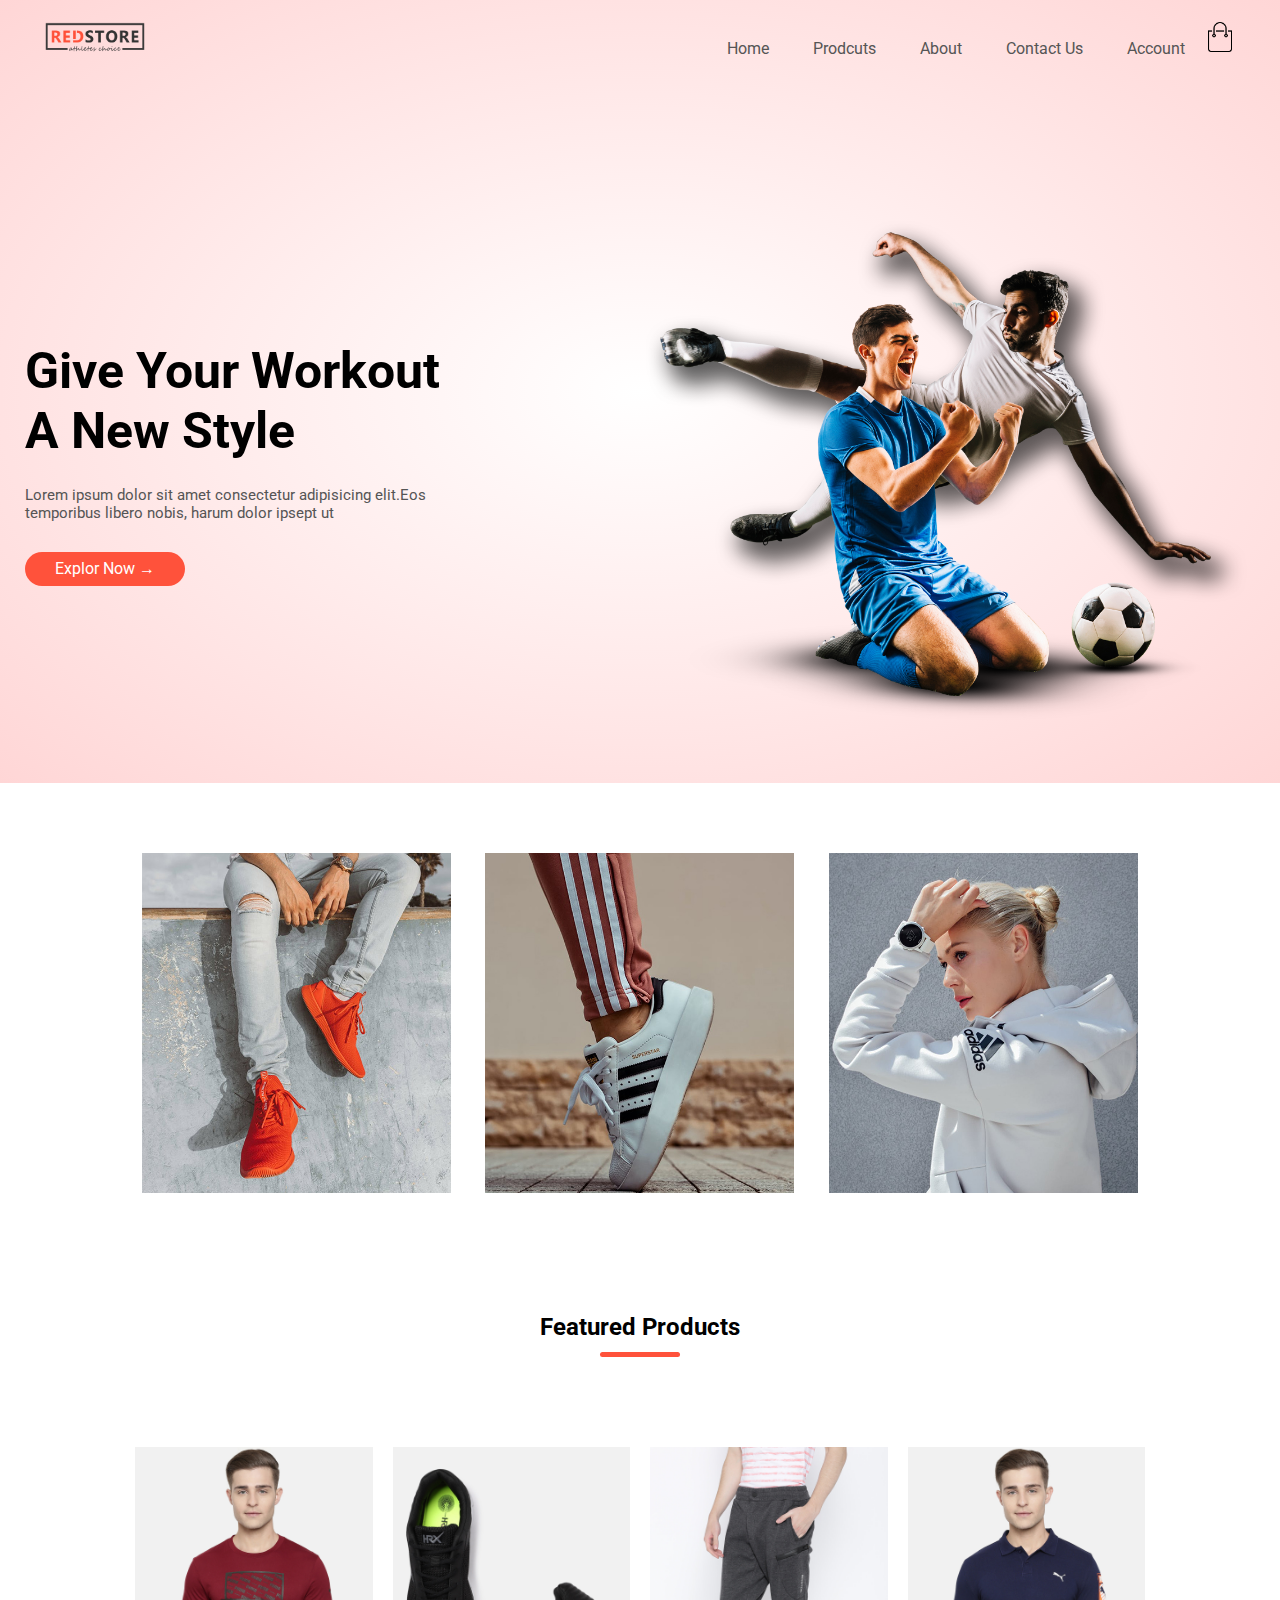
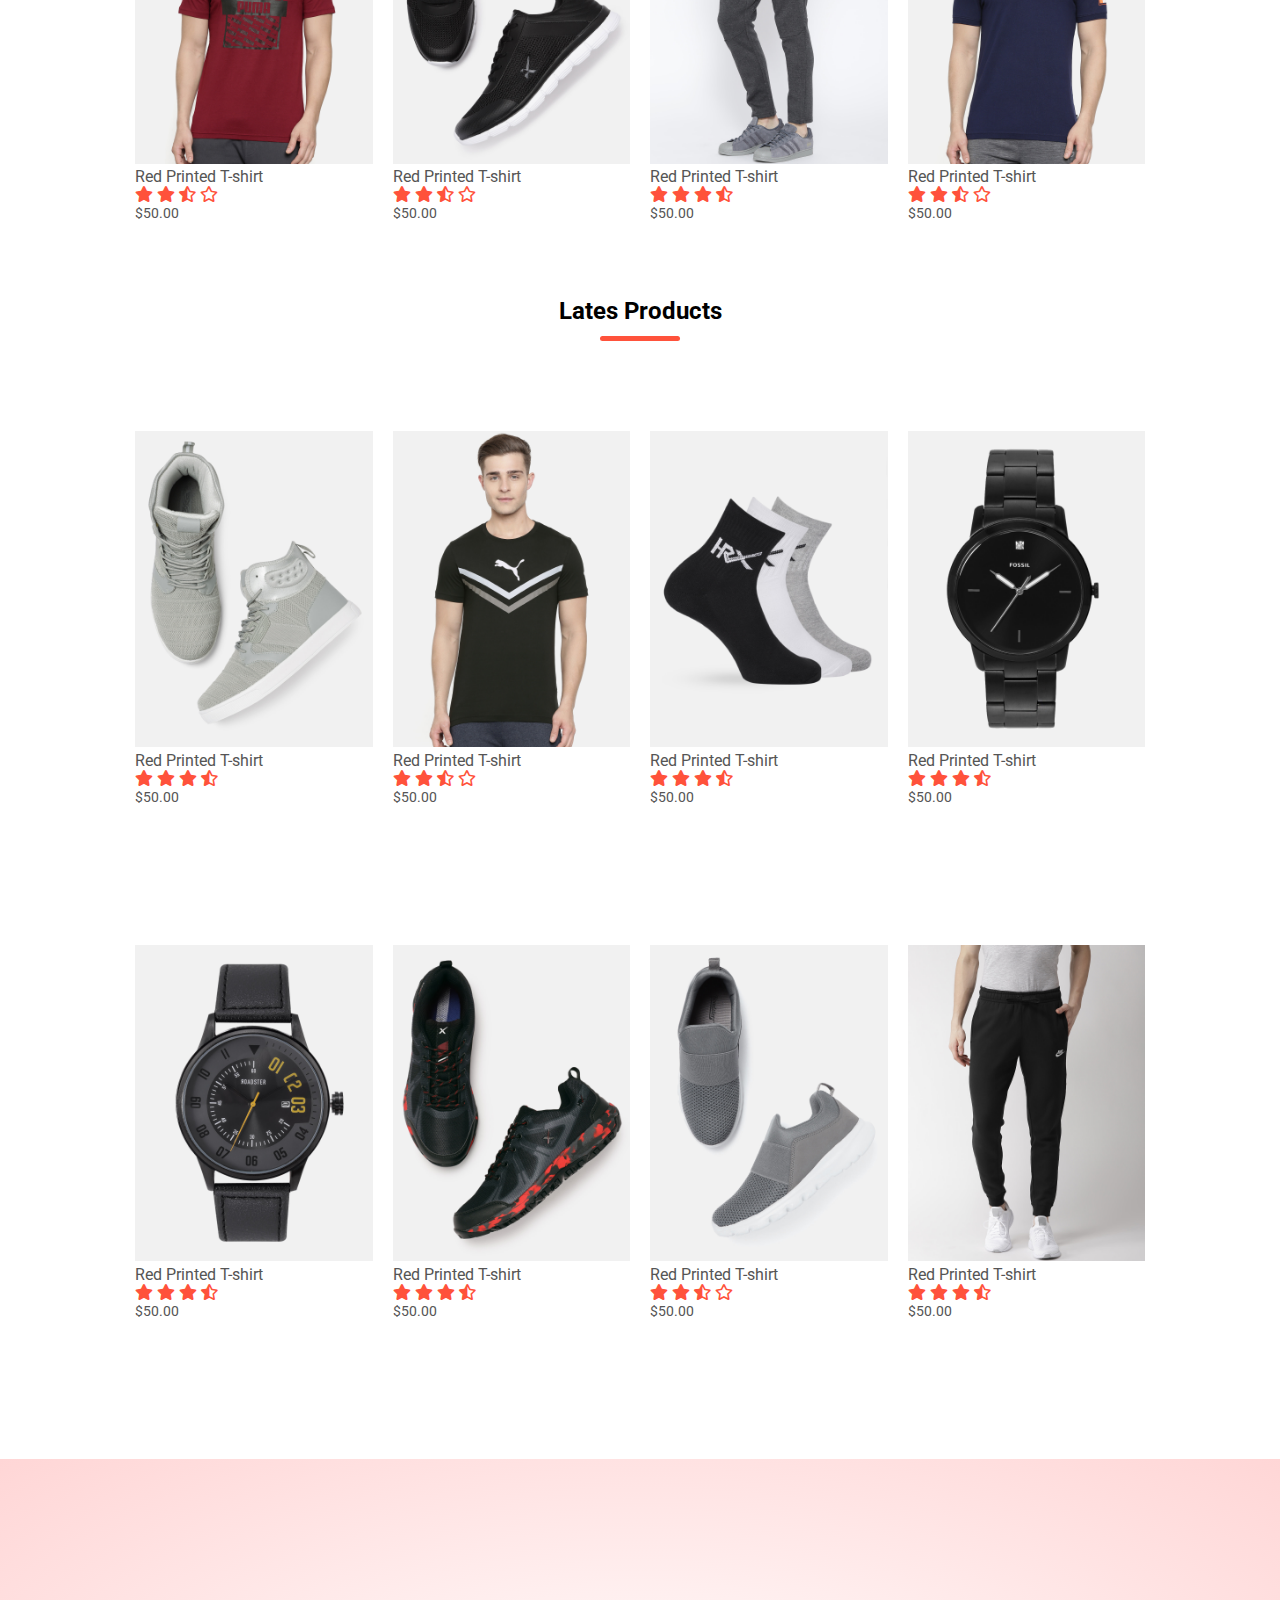
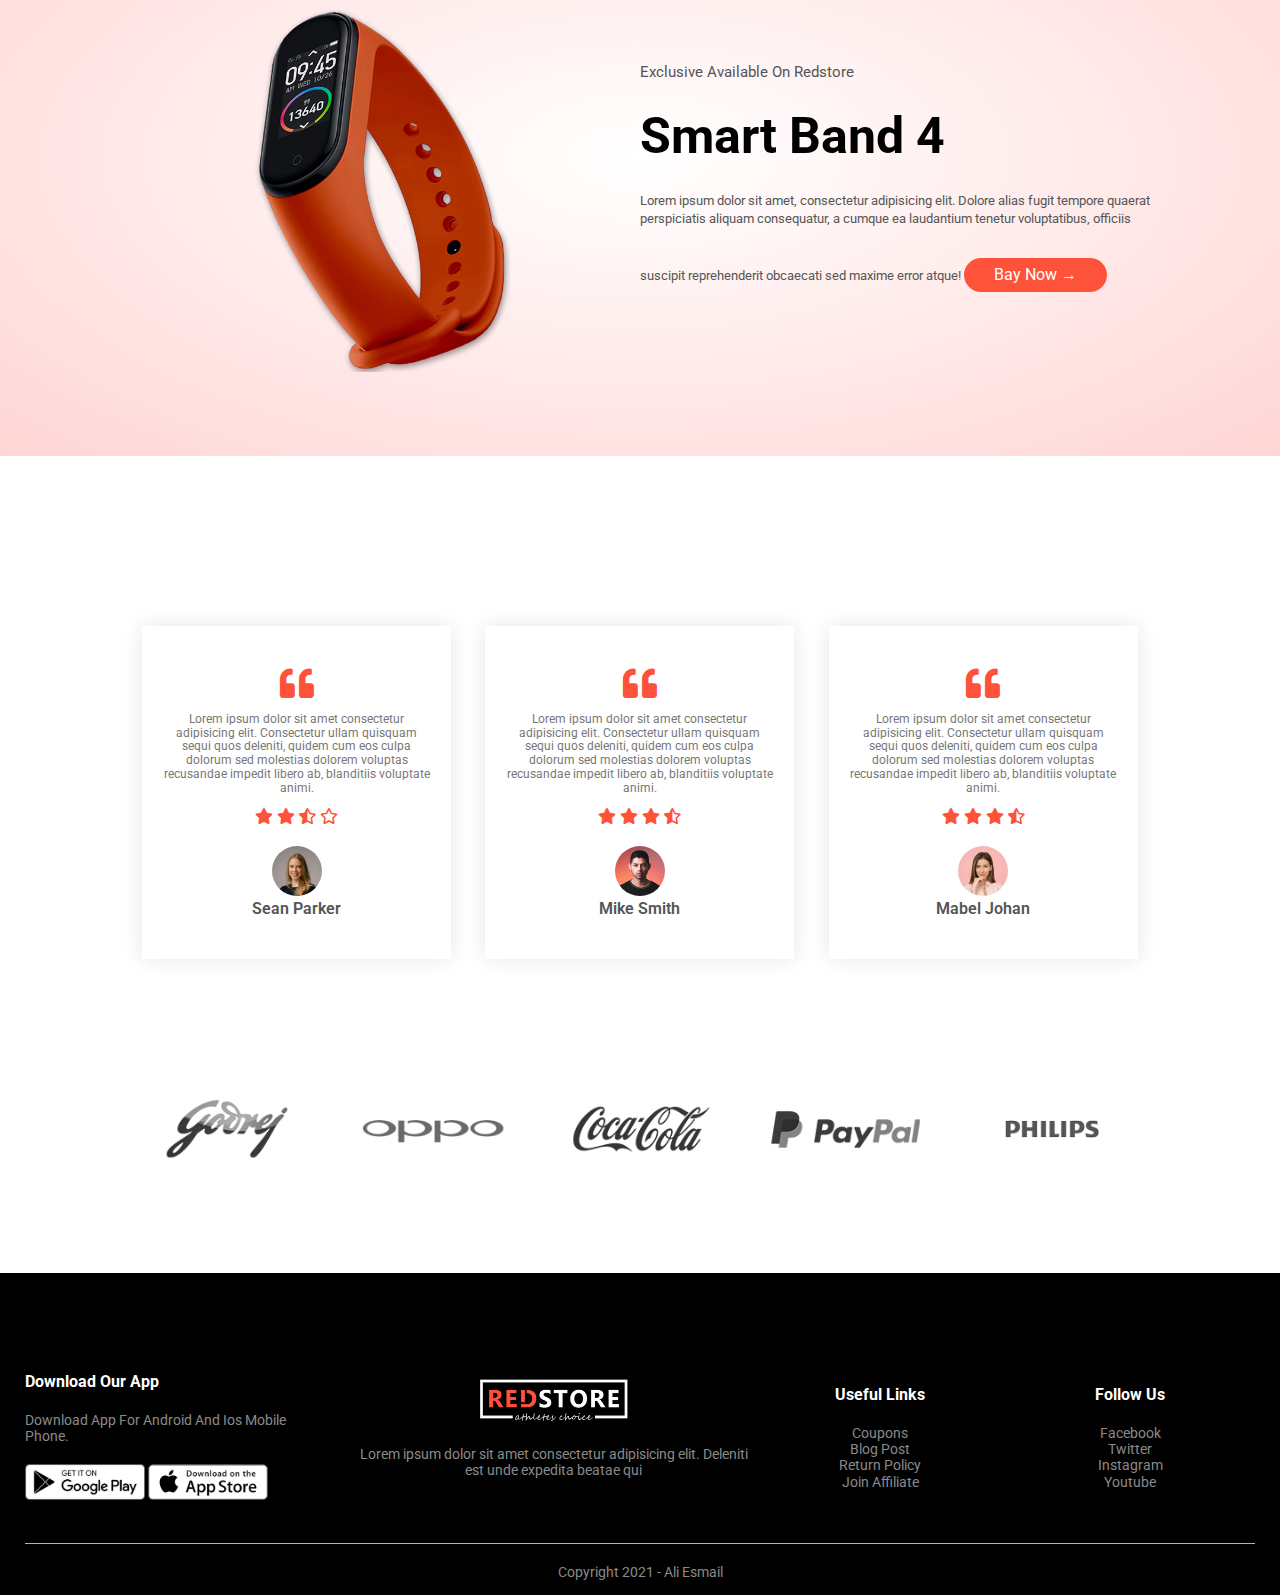
<file: index.html>
<!DOCTYPE html>
<html lang="en">
  <head>
    <meta charset="UTF-8" />
    <meta http-equiv="X-UA-Compatible" content="IE=edge" />
    <meta name="viewport" content="width=device-width, initial-scale=1.0" />
    <link rel="stylesheet" href="css/style.css" />
    <link rel="stylesheet" href="css/all.min.css" />
    <link rel="stylesheet" href="css/normalize.css" />
    <link rel="preconnect" href="https://fonts.gstatic.com" />
    <link
      href="https://fonts.googleapis.com/css2?family=Roboto:ital,wght@0,300;0,400;0,500;0,700;1,900&display=swap"
      rel="stylesheet"
    />
    <title>Redstore | Ecommerce Website Design</title>
  </head>

  <body>
    <!-- start header  -->
    <div class="header">
      <div class="container">
        <div class="navbar">
          <div class="logo">
            <a href="index.html">
              <img src="images/logo.png" alt="Red Store" width="125px"
            /></a>
          </div>
          <nav>
            <ul id="MenuItems">
              <li><a href="index.html">Home</a></li>
              <li><a href="product.html">Prodcuts</a></li>
              <li><a href="#">About</a></li>
              <li><a href="#">Contact Us</a></li>
              <li><a href="account.html">Account</a></li>
            </ul>
          </nav>
          <a href="card.html"
            ><img src="images/cart.png" class="cart" width="30px" height="30px"
          /></a>
          <img src="images/menu.png" class="menu-icon" onclick="menutoggle()" />
        </div>
        <div class="row">
          <div class="col-2">
            <h1>
              Give Your Workout <br />
              A New Style
            </h1>
            <p>
              Lorem ipsum dolor sit amet consectetur adipisicing elit.Eos <br />
              temporibus libero nobis, harum dolor ipsept ut
            </p>
            <a href="#" class="btn">Explor Now &#8594; </a>
          </div>
          <div class="col-2">
            <img src="images/image1.png" />
          </div>
        </div>
      </div>
    </div>
    <!-- end header  -->
    <!-- start categoris -->
    <div class="categories">
      <div class="small-container">
        <div class="row">
          <div class="col-3">
            <img src="images/category-1.jpg" alt="" />
          </div>
          <div class="col-3">
            <img src="images/category-2.jpg" alt="" />
          </div>
          <div class="col-3">
            <img src="images/category-3.jpg" alt="" />
          </div>
        </div>
      </div>
    </div>
    <!-- end products -->
    <!-- start products  -->
    <div class="products">
      <div class="small-container">
        <h2 class="title">Featured Products</h2>
        <div class="row">
          <div class="col-4">
            <a href="product-details.html"
              ><img src="images/product-1.jpg" alt=""
            /></a>
            <a href="product-details.html"><h4>Red Printed T-shirt</h4></a>
            <div class="rating">
              <i class="fas fa-star"></i>
              <i class="fa fa-star"></i>
              <i class="fas fa-star-half-alt"></i>
              <i class="far fa-star"></i>
            </div>
            <p>$50.00</p>
          </div>
          <div class="col-4">
            <img src="images/product-2.jpg" alt="" />
            <h4>Red Printed T-shirt</h4>
            <div class="rating">
              <i class="fa fa-star"></i>
              <i class="fa fa-star"></i>
              <i class="fas fa-star-half-alt"></i>
              <i class="far fa-star"></i>
            </div>
            <p>$50.00</p>
          </div>
          <div class="col-4">
            <img src="images/product-3.jpg" alt="" />
            <h4>Red Printed T-shirt</h4>
            <div class="rating">
              <i class="fa fa-star"></i>
              <i class="fa fa-star"></i>
              <i class="fa fa-star"></i>
              <i class="fas fa-star-half-alt"></i>
            </div>
            <p>$50.00</p>
          </div>
          <div class="col-4">
            <img src="images/product-4.jpg" alt="" />
            <h4>Red Printed T-shirt</h4>
            <div class="rating">
              <i class="fa fa-star"></i>
              <i class="fa fa-star"></i>
              <i class="fas fa-star-half-alt"></i>
              <i class="far fa-star"></i>
            </div>
            <p>$50.00</p>
          </div>
        </div>
        <h2 class="title">Lates Products</h2>
        <div class="row">
          <div class="col-4">
            <img src="images/product-5.jpg" alt="" />
            <h4>Red Printed T-shirt</h4>
            <div class="rating">
              <i class="fas fa-star"></i>
              <i class="fa fa-star"></i>
              <i class="fa fa-star"></i>
              <i class="fas fa-star-half-alt"></i>
            </div>
            <p>$50.00</p>
          </div>
          <div class="col-4">
            <img src="images/product-6.jpg" alt="" />
            <h4>Red Printed T-shirt</h4>
            <div class="rating">
              <i class="fa fa-star"></i>
              <i class="fa fa-star"></i>
              <i class="fas fa-star-half-alt"></i>
              <i class="far fa-star"></i>
            </div>
            <p>$50.00</p>
          </div>
          <div class="col-4">
            <img src="images/product-7.jpg" alt="" />
            <h4>Red Printed T-shirt</h4>
            <div class="rating">
              <i class="fa fa-star"></i>
              <i class="fa fa-star"></i>
              <i class="fa fa-star"></i>
              <i class="fas fa-star-half-alt"></i>
            </div>
            <p>$50.00</p>
          </div>
          <div class="col-4">
            <img src="images/product-8.jpg" alt="" />
            <h4>Red Printed T-shirt</h4>
            <div class="rating">
              <i class="fa fa-star"></i>
              <i class="fa fa-star"></i>
              <i class="fa fa-star"></i>
              <i class="fas fa-star-half-alt"></i>
            </div>
            <p>$50.00</p>
          </div>
          <div class="row">
            <div class="col-4">
              <img src="images/product-9.jpg" alt="" />
              <h4>Red Printed T-shirt</h4>
              <div class="rating">
                <i class="fas fa-star"></i>
                <i class="fa fa-star"></i>
                <i class="fa fa-star"></i>
                <i class="fas fa-star-half-alt"></i>
              </div>
              <p>$50.00</p>
            </div>
            <div class="col-4">
              <img src="images/product-10.jpg" alt="" />
              <h4>Red Printed T-shirt</h4>
              <div class="rating">
                <i class="fa fa-star"></i>
                <i class="fa fa-star"></i>
                <i class="fa fa-star"></i>
                <i class="fas fa-star-half-alt"></i>
              </div>
              <p>$50.00</p>
            </div>
            <div class="col-4">
              <img src="images/product-11.jpg" alt="" />
              <h4>Red Printed T-shirt</h4>
              <div class="rating">
                <i class="fa fa-star"></i>
                <i class="fa fa-star"></i>
                <i class="fas fa-star-half-alt"></i>
                <i class="far fa-star"></i>
              </div>
              <p>$50.00</p>
            </div>
            <div class="col-4">
              <img src="images/product-12.jpg" alt="" />
              <h4>Red Printed T-shirt</h4>
              <div class="rating">
                <i class="fa fa-star"></i>
                <i class="fa fa-star"></i>
                <i class="fa fa-star"></i>
                <i class="fas fa-star-half-alt"></i>
              </div>
              <p>$50.00</p>
            </div>
          </div>
        </div>
      </div>
    </div>
    <!-- end products  -->
    <!-- start offer  -->
    <div class="offer">
      <div class="small-container">
        <div class="row">
          <div class="col-2">
            <img src="images/exclusive.png" class="offer-img" />
          </div>
          <div class="col-2">
            <p>Exclusive Available On Redstore</p>
            <h1>Smart Band 4</h1>
            <small
              >Lorem ipsum dolor sit amet, consectetur adipisicing elit. Dolore
              alias fugit tempore quaerat perspiciatis aliquam consequatur, a
              cumque ea laudantium tenetur voluptatibus, officiis suscipit
              reprehenderit obcaecati sed maxime error atque!
            </small>
            <a href="#" class="btn">Bay Now &#8594;</a>
          </div>
        </div>
      </div>
    </div>
    <!-- end offer  -->
    <!-- start testimonial  -->
    <div class="testimonial">
      <div class="small-container">
        <div class="row">
          <div class="col-3">
            <i class="fa fa-quote-left"></i>
            <p>
              Lorem ipsum dolor sit amet consectetur adipisicing elit.
              Consectetur ullam quisquam sequi quos deleniti, quidem cum eos
              culpa dolorum sed molestias dolorem voluptas recusandae impedit
              libero ab, blanditiis voluptate animi.
            </p>
            <div class="rating">
              <i class="fas fa-star"></i>
              <i class="fa fa-star"></i>
              <i class="fas fa-star-half-alt"></i>
              <i class="far fa-star"></i>
            </div>
            <img src="images/user-1.png" alt="" />
            <h3>Sean Parker</h3>
          </div>
          <div class="col-3">
            <i class="fa fa-quote-left"></i>
            <p>
              Lorem ipsum dolor sit amet consectetur adipisicing elit.
              Consectetur ullam quisquam sequi quos deleniti, quidem cum eos
              culpa dolorum sed molestias dolorem voluptas recusandae impedit
              libero ab, blanditiis voluptate animi.
            </p>
            <div class="rating">
              <i class="fas fa-star"></i>
              <i class="fa fa-star"></i>
              <i class="fa fa-star"></i>
              <i class="fas fa-star-half-alt"></i>
            </div>
            <img src="images/user-2.png" alt="" />
            <h3>Mike Smith</h3>
          </div>
          <div class="col-3">
            <i class="fa fa-quote-left"></i>
            <p>
              Lorem ipsum dolor sit amet consectetur adipisicing elit.
              Consectetur ullam quisquam sequi quos deleniti, quidem cum eos
              culpa dolorum sed molestias dolorem voluptas recusandae impedit
              libero ab, blanditiis voluptate animi.
            </p>
            <div class="rating">
              <i class="fas fa-star"></i>
              <i class="fa fa-star"></i>
              <i class="fa fa-star"></i>
              <i class="fas fa-star-half-alt"></i>
            </div>
            <img src="images/user-3.png" alt="" />
            <h3>Mabel Johan</h3>
          </div>
        </div>
      </div>
    </div>
    <!-- end testimonial  -->
    <!-- start brands -->
    <div class="brands">
      <div class="small-container">
        <div class="row">
          <div class="col-5">
            <img src="images/logo-godrej.png" alt="" />
          </div>
          <div class="col-5">
            <img src="images/logo-oppo.png" alt="" />
          </div>
          <div class="col-5">
            <img src="images/logo-coca-cola.png" alt="" />
          </div>
          <div class="col-5">
            <img src="images/logo-paypal.png" alt="" />
          </div>
          <div class="col-5">
            <img src="images/logo-philips.png" alt="" />
          </div>
        </div>
      </div>
    </div>
    <!-- end brands -->
    <!-- start footer  -->
    <div class="footer">
      <div class="container">
        <div class="row">
          <div class="footer-col-1">
            <h3>Download Our App</h3>
            <p>Download App For Android And Ios Mobile Phone.</p>
            <div class="app-logo">
              <img src="images/play-store.png" alt="" />
              <img src="images/app-store.png" alt="" />
            </div>
          </div>
          <div class="footer-col-2">
            <img src="images/logo-white.png" />
            <p>
              Lorem ipsum dolor sit amet consectetur adipisicing elit. Deleniti
              est unde expedita beatae qui
            </p>
          </div>
          <div class="footer-col-3">
            <h3>Useful Links</h3>
            <ul>
              <li>Coupons</li>
              <li>Blog Post</li>
              <li>Return Policy</li>
              <li>Join Affiliate</li>
            </ul>
          </div>
          <div class="footer-col-4">
            <h3>Follow Us</h3>
            <ul>
              <li>Facebook</li>
              <li>Twitter</li>
              <li>Instagram</li>
              <li>Youtube</li>
            </ul>
          </div>
        </div>
        <hr />
        <p class="copyright">Copyright 2021 - Ali Esmail</p>
      </div>
    </div>
    <!-- end footer  -->
    <!-- Js Toggle Menu  -->
    <script>
      var MenuItems = document.getElementById("MenuItems");

      MenuItems.style.maxHeight = "0px";

      function menutoggle() {
        if (MenuItems.style.maxHeight == "0px") {
          MenuItems.style.maxHeight = "200px";
        } else {
          MenuItems.style.maxHeight = "0px";
        }
      }
    </script>
  </body>
</html>
</file>
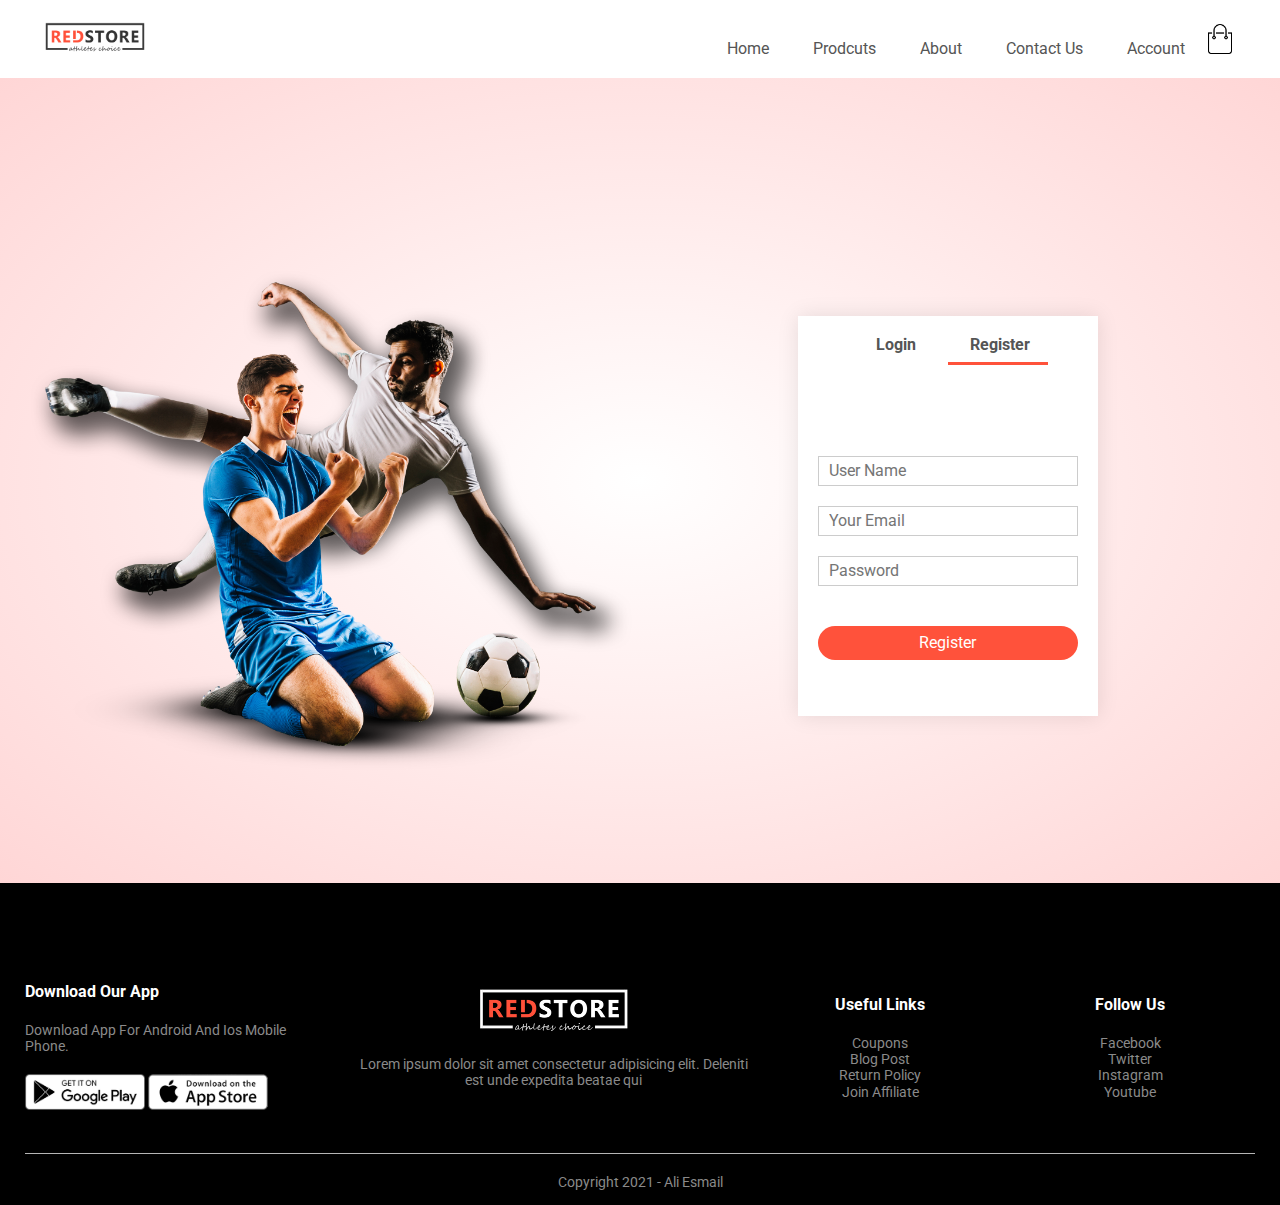
<file: account.html>
<!DOCTYPE html>
<html lang="en">
  <head>
    <meta charset="UTF-8" />
    <meta http-equiv="X-UA-Compatible" content="IE=edge" />
    <meta name="viewport" content="width=device-width, initial-scale=1.0" />
    <link rel="stylesheet" href="css/style.css" />
    <link rel="stylesheet" href="css/all.min.css" />
    <link rel="stylesheet" href="css/normalize.css" />
    <link rel="preconnect" href="https://fonts.gstatic.com" />
    <link
      href="https://fonts.googleapis.com/css2?family=Roboto:ital,wght@0,300;0,400;0,500;0,700;1,900&display=swap"
      rel="stylesheet"
    />
    <title>All Products - Redstore</title>
  </head>

  <body>
    <!-- start header  -->
    <div class="container">
      <div class="navbar">
        <div class="logo">
          <img src="images/logo.png" alt="Red Store" width="125px" />
        </div>
        <nav>
          <ul id="MenuItems">
            <li><a href="#">Home</a></li>
            <li><a href="#">Prodcuts</a></li>
            <li><a href="#">About</a></li>
            <li><a href="#">Contact Us</a></li>
            <li><a href="#">Account</a></li>
          </ul>
        </nav>
        <img src="images/cart.png" class="cart" width="30px" height="30px" />
        <img src="images/menu.png" class="menu-icon" onclick="menutoggle()" />
      </div>
    </div>
    <!-- end header  -->

    <!-- Account Page  -->
    <div class="account-page">
      <div class="container">
        <div class="row">
          <div class="col-2">
            <img src="images/image1.png" width="100%" />
          </div>
          <div class="col-2">
            <div class="form-container">
              <div class="from-btn">
                <span onclick="login()">Login</span>
                <span onclick="register()">Register</span>
                <hr id="Indicator" />
              </div>
              <form id="LoginForm">
                <input type="text" placeholder="User Name" />
                <input type="password" placeholder="Password" />
                <button type="submit" class="btn">Login</button>
                <a href="#">Forget Password</a>
              </form>
              <form id="RegForm">
                <input type="text" placeholder="User Name" />
                <input type="email" placeholder="Your Email" />
                <input type="password" placeholder="Password" />
                <button type="submit" class="btn">Register</button>
              </form>
            </div>
          </div>
        </div>
      </div>
    </div>

    <!-- start footer  -->
    <div class="footer">
      <div class="container">
        <div class="row">
          <div class="footer-col-1">
            <h3>Download Our App</h3>
            <p>Download App For Android And Ios Mobile Phone.</p>
            <div class="app-logo">
              <img src="images/play-store.png" alt="" />
              <img src="images/app-store.png" alt="" />
            </div>
          </div>
          <div class="footer-col-2">
            <img src="images/logo-white.png" />
            <p>
              Lorem ipsum dolor sit amet consectetur adipisicing elit. Deleniti
              est unde expedita beatae qui
            </p>
          </div>
          <div class="footer-col-3">
            <h3>Useful Links</h3>
            <ul>
              <li>Coupons</li>
              <li>Blog Post</li>
              <li>Return Policy</li>
              <li>Join Affiliate</li>
            </ul>
          </div>
          <div class="footer-col-4">
            <h3>Follow Us</h3>
            <ul>
              <li>Facebook</li>
              <li>Twitter</li>
              <li>Instagram</li>
              <li>Youtube</li>
            </ul>
          </div>
        </div>
        <hr />
        <p class="copyright">Copyright 2021 - Ali Esmail</p>
      </div>
    </div>
    <!-- end footer  -->
    <!-- Js Toggle Menu  -->
    <script>
      var MenuItems = document.getElementById("MenuItems");

      MenuItems.style.maxHeight = "0px";

      function menutoggle() {
        if (MenuItems.style.maxHeight == "0px") {
          MenuItems.style.maxHeight = "200px";
        } else {
          MenuItems.style.maxHeight = "0px";
        }
      }
    </script>
    <!-- Js Toggle Form  -->
    <script>
      var LoginForm = document.getElementById("LoginForm");
      var RegForm = document.getElementById("RegForm");
      var Indicator = document.getElementById("Indicator");

      function register() {
        RegForm.style.transform = "translateX(0px)";
        LoginForm.style.transform = "translateX(0px)";
        Indicator.style.transform = "translateX(150px)";
      }
      function login() {
        RegForm.style.transform = "translateX(300px)";
        LoginForm.style.transform = "translateX(300px)";
        Indicator.style.transform = "translateX(50px)";
      }
    </script>
  </body>
</html>
</file>
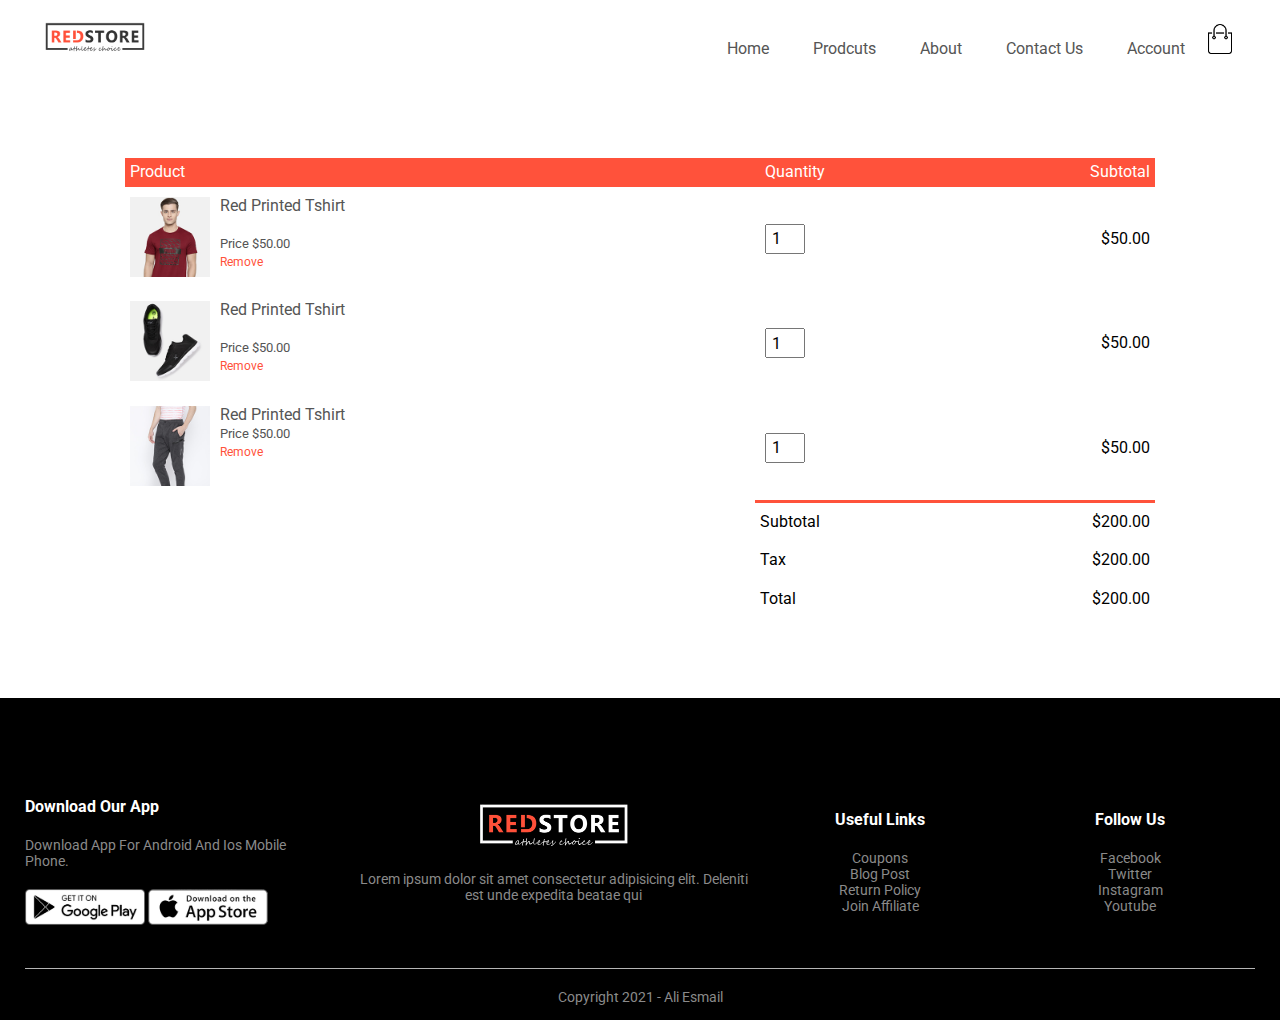
<file: card.html>
<!DOCTYPE html>
<html lang="en">
  <head>
    <meta charset="UTF-8" />
    <meta http-equiv="X-UA-Compatible" content="IE=edge" />
    <meta name="viewport" content="width=device-width, initial-scale=1.0" />
    <link rel="stylesheet" href="css/style.css" />
    <link rel="stylesheet" href="css/all.min.css" />
    <link rel="stylesheet" href="css/normalize.css" />
    <link rel="preconnect" href="https://fonts.gstatic.com" />
    <link
      href="https://fonts.googleapis.com/css2?family=Roboto:ital,wght@0,300;0,400;0,500;0,700;1,900&display=swap"
      rel="stylesheet"
    />
    <title>All Products - Redstore</title>
  </head>

  <body>
    <!-- start header  -->
    <div class="container">
      <div class="navbar">
        <div class="logo">
          <img src="images/logo.png" alt="Red Store" width="125px" />
        </div>
        <nav>
          <ul id="MenuItems">
            <li><a href="#">Home</a></li>
            <li><a href="#">Prodcuts</a></li>
            <li><a href="#">About</a></li>
            <li><a href="#">Contact Us</a></li>
            <li><a href="#">Account</a></li>
          </ul>
        </nav>
        <img src="images/cart.png" class="cart" width="30px" height="30px" />
        <img src="images/menu.png" class="menu-icon" onclick="menutoggle()" />
      </div>
    </div>
    <!-- end header  -->
    <div class="small-container cart-page">
      <table>
        <tr>
          <th>Product</th>
          <th>Quantity</th>
          <th>Subtotal</th>
        </tr>
        <tr>
          <td>
            <div class="cart-info">
              <div>
                <img src="images/buy-1.jpg" />
              </div>
              <div>
                <p>Red Printed Tshirt</p>
                <br />
                <small>Price $50.00</small><br />
                <a href="#">Remove</a>
              </div>
            </div>
          </td>
          <td><input type="number" value="1" /></td>
          <td>$50.00</td>
        </tr>
        <tr>
          <td>
            <div class="cart-info">
              <div>
                <img src="images/buy-2.jpg" />
              </div>
              <div>
                <p>Red Printed Tshirt</p>
                <br />
                <small>Price $50.00</small><br />
                <a href="#">Remove</a>
              </div>
            </div>
          </td>
          <td><input type="number" value="1" /></td>
          <td>$50.00</td>
        </tr>
        <tr>
          <td>
            <div class="cart-info">
              <div>
                <img src="images/buy-3.jpg" />
              </div>
              <div>
                <p>Red Printed Tshirt</p>
                <small>Price $50.00</small><br />
                <a href="#">Remove</a>
              </div>
            </div>
          </td>
          <td><input type="number" value="1" /></td>
          <td>$50.00</td>
        </tr>
      </table>
      <div class="total-price">
        <table>
          <tr>
            <td>Subtotal</td>
            <td>$200.00</td>
          </tr>
          <tr>
            <td>Tax</td>
            <td>$200.00</td>
          </tr>
          <tr>
            <td>Total</td>
            <td>$200.00</td>
          </tr>
        </table>
      </div>
    </div>

    <!-- start footer  -->
    <div class="footer">
      <div class="container">
        <div class="row">
          <div class="footer-col-1">
            <h3>Download Our App</h3>
            <p>Download App For Android And Ios Mobile Phone.</p>
            <div class="app-logo">
              <img src="images/play-store.png" alt="" />
              <img src="images/app-store.png" alt="" />
            </div>
          </div>
          <div class="footer-col-2">
            <img src="images/logo-white.png" />
            <p>
              Lorem ipsum dolor sit amet consectetur adipisicing elit. Deleniti
              est unde expedita beatae qui
            </p>
          </div>
          <div class="footer-col-3">
            <h3>Useful Links</h3>
            <ul>
              <li>Coupons</li>
              <li>Blog Post</li>
              <li>Return Policy</li>
              <li>Join Affiliate</li>
            </ul>
          </div>
          <div class="footer-col-4">
            <h3>Follow Us</h3>
            <ul>
              <li>Facebook</li>
              <li>Twitter</li>
              <li>Instagram</li>
              <li>Youtube</li>
            </ul>
          </div>
        </div>
        <hr />
        <p class="copyright">Copyright 2021 - Ali Esmail</p>
      </div>
    </div>
    <!-- end footer  -->
    <!-- Js Toggle Menu  -->
    <script>
      var MenuItems = document.getElementById("MenuItems");

      MenuItems.style.maxHeight = "0px";

      function menutoggle() {
        if (MenuItems.style.maxHeight == "0px") {
          MenuItems.style.maxHeight = "200px";
        } else {
          MenuItems.style.maxHeight = "0px";
        }
      }
    </script>
  </body>
</html>
</file>
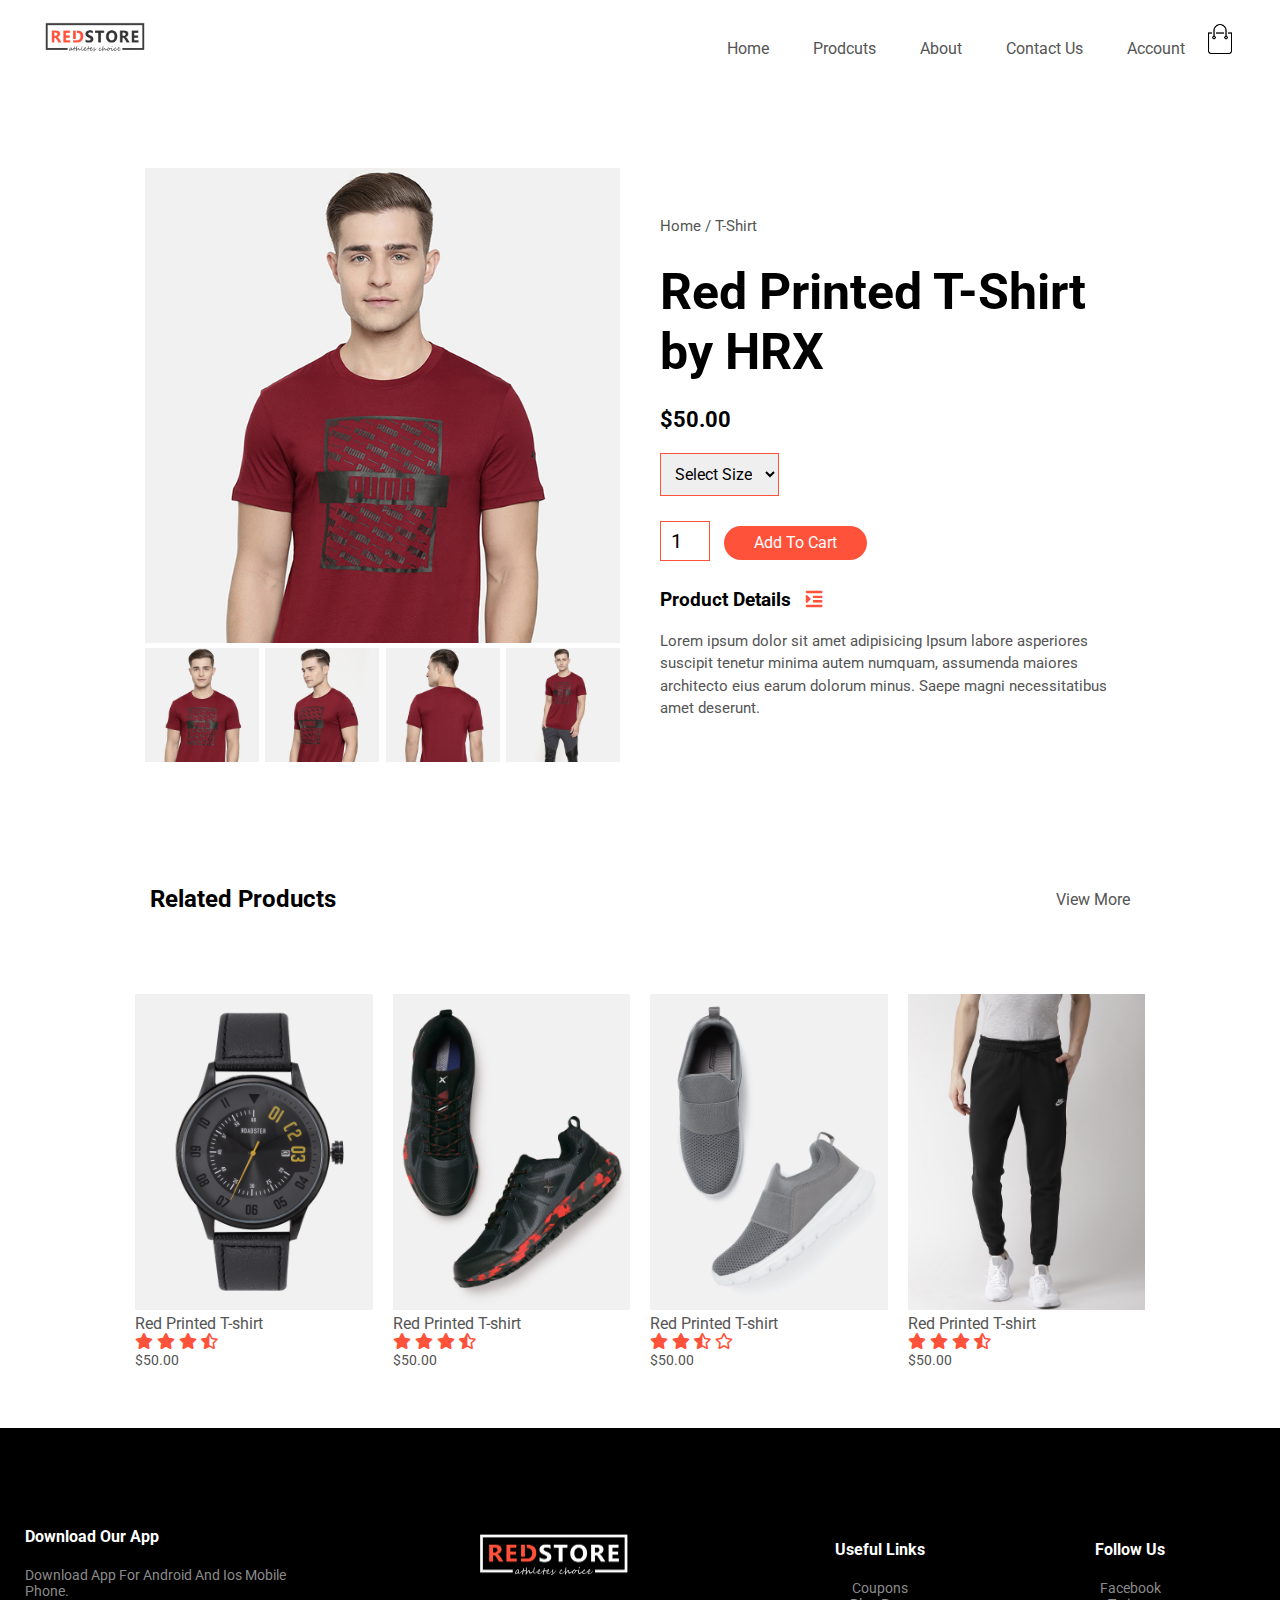
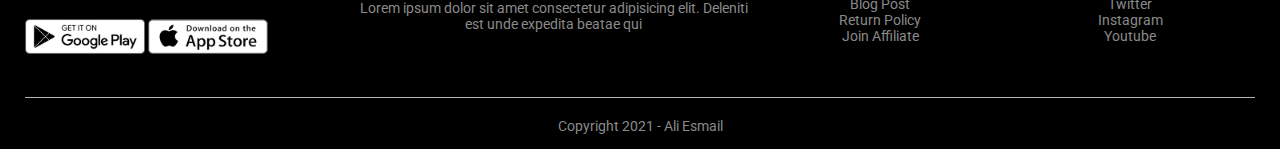
<file: product-details.html>
<!DOCTYPE html>
<html lang="en">
  <head>
    <meta charset="UTF-8" />
    <meta http-equiv="X-UA-Compatible" content="IE=edge" />
    <meta name="viewport" content="width=device-width, initial-scale=1.0" />
    <link rel="stylesheet" href="css/style.css" />
    <link rel="stylesheet" href="css/all.min.css" />
    <link rel="stylesheet" href="css/normalize.css" />
    <link rel="preconnect" href="https://fonts.gstatic.com" />
    <link
      href="https://fonts.googleapis.com/css2?family=Roboto:ital,wght@0,300;0,400;0,500;0,700;1,900&display=swap"
      rel="stylesheet"
    />
    <title>All Products - Redstore</title>
  </head>

  <body>
    <!-- start header  -->
    <div class="container">
      <div class="navbar">
        <div class="logo">
          <img src="images/logo.png" alt="Red Store" width="125px" />
        </div>
        <nav>
          <ul id="MenuItems">
            <li><a href="#">Home</a></li>
            <li><a href="#">Prodcuts</a></li>
            <li><a href="#">About</a></li>
            <li><a href="#">Contact Us</a></li>
            <li><a href="#">Account</a></li>
          </ul>
        </nav>
        <img src="images/cart.png" class="cart" width="30px" height="30px" />
        <img src="images/menu.png" class="menu-icon" onclick="menutoggle()" />
      </div>
    </div>
    <!-- end header  -->
    <!-- single product details  -->
    <div class="small-container single-product">
        <div class="row">
            <div class="col-2">
                <img src="images/gallery-1.jpg" width="100%" id="ProductImg">
                <div class="small-img-row">
                    <div class="small-img-col">
                        <img src="images/gallery-1.jpg" width="100%" class="small-img">
                    </div>
                    <div class="small-img-col">
                        <img src="images/gallery-2.jpg" width="100%" class="small-img">
                    </div>
                    <div class="small-img-col">
                        <img src="images/gallery-3.jpg" width="100%" class="small-img">
                    </div>
                    <div class="small-img-col">
                        <img src="images/gallery-4.jpg" width="100%" class="small-img">
                    </div>
                </div>
            </div>
            <div class="col-2">
                <p>Home / T-Shirt </p>
                <h1>Red Printed T-Shirt by HRX</h1>
                <h4>$50.00</h4>
                <select >
                    <option>Select Size</option>
                    <option>Large</option>
                    <option>Medium</option>
                    <option>Small</option>
                    <option>XL</option>
                    <option>XXL</option>
                </select>
                <input type="number" value="1" >
                <a href="#" class="btn">Add To Cart</a>
                <h3>Product Details <i class="fas fa-indent"></i></h3>
                <br>
                <p>Lorem ipsum dolor sit amet adipisicing Ipsum labore asperiores suscipit tenetur minima autem numquam, assumenda maiores architecto eius earum dolorum minus. Saepe magni necessitatibus amet deserunt.</p>
            </div>
        </div>
        <!-- Title  -->
        <div class="small-container">
            <div class="row row-2">
                <h2>Related Products</h2>
                <p>View More</p>
            </div>
        </div>
        <!-- Products  -->
    </div>
    <div class="small-container">
        <div class="row">
          <div class="col-4">
            <img src="images/product-9.jpg" alt="" />
            <h4>Red Printed T-shirt</h4>
            <div class="rating">
              <i class="fas fa-star"></i>
              <i class="fa fa-star"></i>
              <i class="fa fa-star"></i>
              <i class="fas fa-star-half-alt"></i>
            </div>
            <p>$50.00</p>
          </div>
          <div class="col-4">
            <img src="images/product-10.jpg" alt="" />
            <h4>Red Printed T-shirt</h4>
            <div class="rating">
              <i class="fa fa-star"></i>
              <i class="fa fa-star"></i>
              <i class="fa fa-star"></i>
              <i class="fas fa-star-half-alt"></i>
            </div>
            <p>$50.00</p>
          </div>
          <div class="col-4">
            <img src="images/product-11.jpg" alt="" />
            <h4>Red Printed T-shirt</h4>
            <div class="rating">
              <i class="fa fa-star"></i>
              <i class="fa fa-star"></i>
              <i class="fas fa-star-half-alt"></i>
              <i class="far fa-star"></i>
            </div>
            <p>$50.00</p>
          </div>
          <div class="col-4">
            <img src="images/product-12.jpg" alt="" />
            <h4>Red Printed T-shirt</h4>
            <div class="rating">
              <i class="fa fa-star"></i>
              <i class="fa fa-star"></i>
              <i class="fa fa-star"></i>
              <i class="fas fa-star-half-alt"></i>
            </div>
            <p>$50.00</p>
          </div>
        </div>
      </div>
    </div>

    <!-- end products  -->
    <!-- start footer  -->
    <div class="footer">
      <div class="container">
        <div class="row">
          <div class="footer-col-1">
            <h3>Download Our App</h3>
            <p>Download App For Android And Ios Mobile Phone.</p>
            <div class="app-logo">
              <img src="images/play-store.png" alt="" />
              <img src="images/app-store.png" alt="" />
            </div>
          </div>
          <div class="footer-col-2">
            <img src="images/logo-white.png" />
            <p>
              Lorem ipsum dolor sit amet consectetur adipisicing elit. Deleniti
              est unde expedita beatae qui
            </p>
          </div>
          <div class="footer-col-3">
            <h3>Useful Links</h3>
            <ul>
              <li>Coupons</li>
              <li>Blog Post</li>
              <li>Return Policy</li>
              <li>Join Affiliate</li>
            </ul>
          </div>
          <div class="footer-col-4">
            <h3>Follow Us</h3>
            <ul>
              <li>Facebook</li>
              <li>Twitter</li>
              <li>Instagram</li>
              <li>Youtube</li>
            </ul>
          </div>
        </div>
        <hr />
        <p class="copyright">Copyright 2021 - Ali Esmail</p>
      </div>
    </div>
    <!-- end footer  -->
    <!-- Js Toggle Menu  -->
    <script>
      var MenuItems = document.getElementById("MenuItems");

      MenuItems.style.maxHeight = "0px";

      function menutoggle() {
        if (MenuItems.style.maxHeight == "0px") {
          MenuItems.style.maxHeight = "200px";
        } else {
          MenuItems.style.maxHeight = "0px";
        }
      }
    </script>
    <!-- js for gallery  -->
    <script>
        var ProductImg = document.getElementById("ProductImg");
        var SmallImg = document.getElementsByClassName("small-img");
        SmallImg[0].onclick = function(){
            ProductImg.src = SmallImg[0].src;
        }
        SmallImg[1].onclick = function(){
            ProductImg.src = SmallImg[1].src;
        }
        SmallImg[2].onclick = function(){
            ProductImg.src = SmallImg[2].src;
        }
        SmallImg[3].onclick = function(){
            ProductImg.src = SmallImg[3].src;
        }
    </script>
  </body>
</html>
</file>
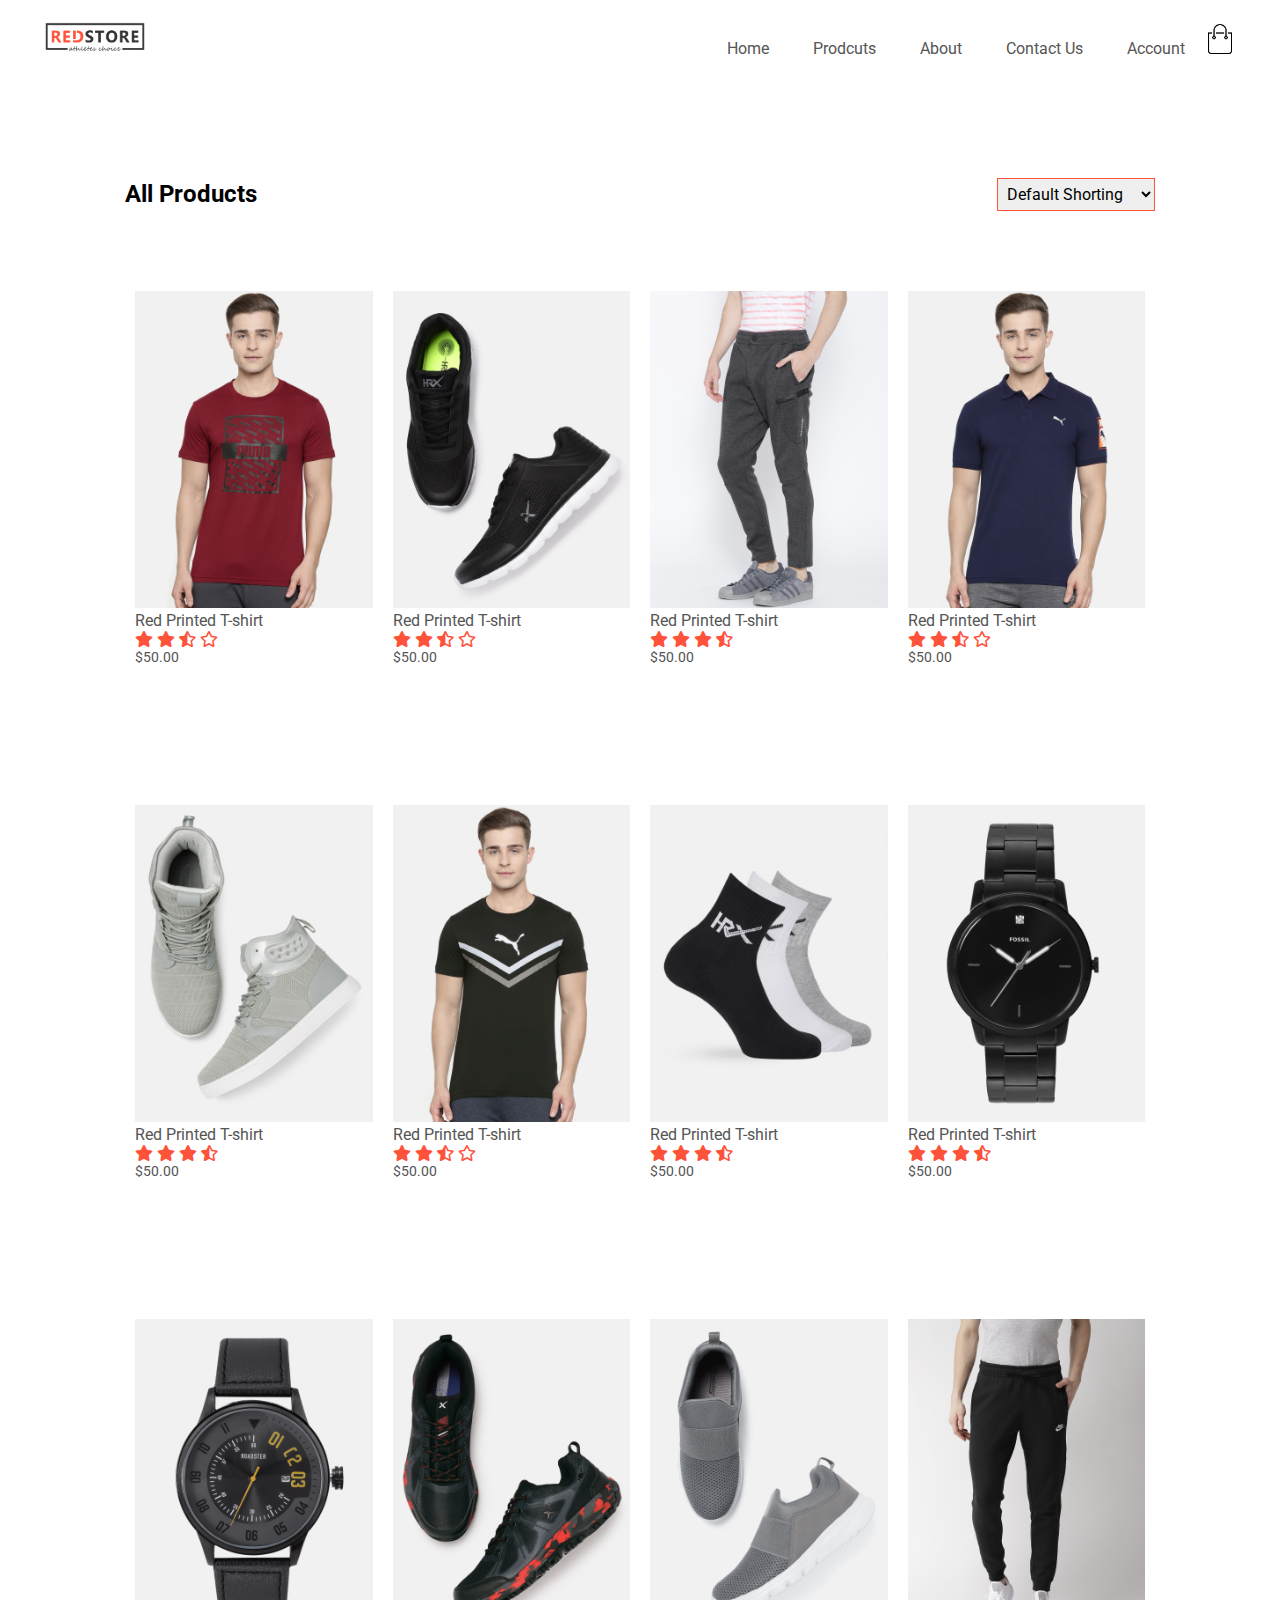
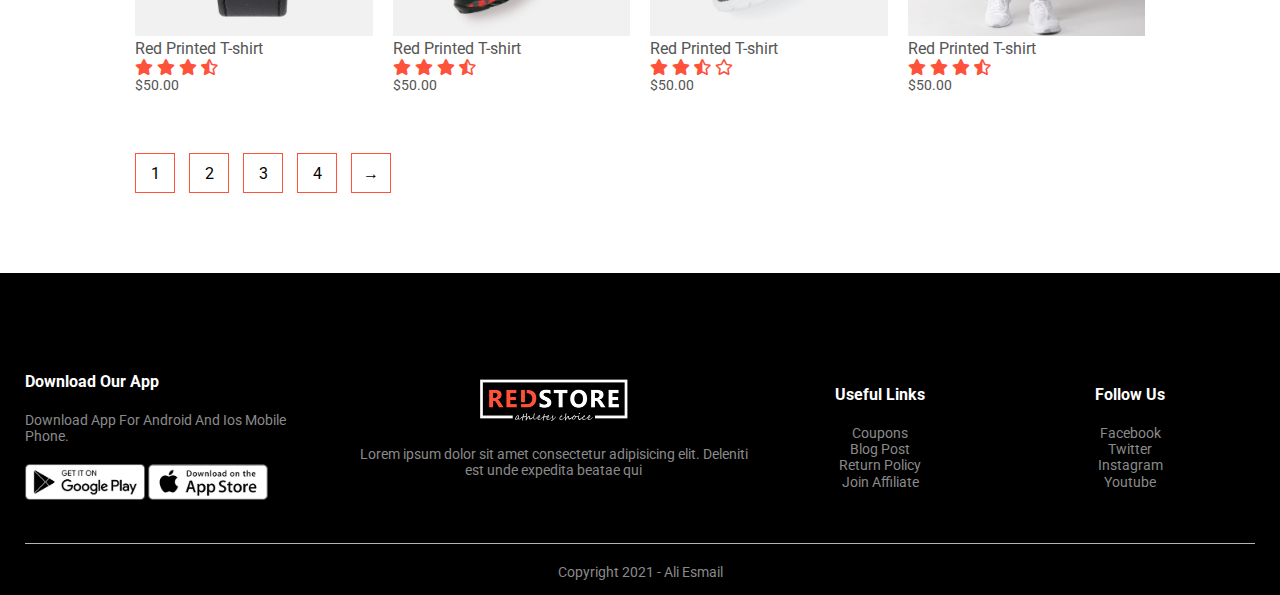
<file: product.html>
<!DOCTYPE html>
<html lang="en">
  <head>
    <meta charset="UTF-8" />
    <meta http-equiv="X-UA-Compatible" content="IE=edge" />
    <meta name="viewport" content="width=device-width, initial-scale=1.0" />
    <link rel="stylesheet" href="css/style.css" />
    <link rel="stylesheet" href="css/all.min.css" />
    <link rel="stylesheet" href="css/normalize.css" />
    <link rel="preconnect" href="https://fonts.gstatic.com" />
    <link
      href="https://fonts.googleapis.com/css2?family=Roboto:ital,wght@0,300;0,400;0,500;0,700;1,900&display=swap"
      rel="stylesheet"
    />
    <title>All Products - Redstore</title>
  </head>

  <body>
    <!-- start header  -->
    <div class="container">
      <div class="navbar">
        <div class="logo">
          <img src="images/logo.png" alt="Red Store" width="125px" />
        </div>
        <nav>
          <ul id="MenuItems">
            <li><a href="#">Home</a></li>
            <li><a href="#">Prodcuts</a></li>
            <li><a href="#">About</a></li>
            <li><a href="#">Contact Us</a></li>
            <li><a href="#">Account</a></li>
          </ul>
        </nav>
        <img src="images/cart.png" class="cart" width="30px" height="30px" />
        <img src="images/menu.png" class="menu-icon" onclick="menutoggle()" />
      </div>
    </div>
    <!-- end header  -->
    <div class="small-container">
      <div class="row row-2">
        <h2>All Products</h2>
        <select>
          <option>Default Shorting</option>
          <option>Sort by Price</option>
          <option>Sort by Popularity</option>
          <option>Sort by Sale</option>
        </select>
      </div>
      <div class="row">
        <div class="col-4">
          <img src="images/product-1.jpg" alt="" />
          <h4>Red Printed T-shirt</h4>
          <div class="rating">
            <i class="fas fa-star"></i>
            <i class="fa fa-star"></i>
            <i class="fas fa-star-half-alt"></i>
            <i class="far fa-star"></i>
          </div>
          <p>$50.00</p>
        </div>
        <div class="col-4">
          <img src="images/product-2.jpg" alt="" />
          <h4>Red Printed T-shirt</h4>
          <div class="rating">
            <i class="fa fa-star"></i>
            <i class="fa fa-star"></i>
            <i class="fas fa-star-half-alt"></i>
            <i class="far fa-star"></i>
          </div>
          <p>$50.00</p>
        </div>
        <div class="col-4">
          <img src="images/product-3.jpg" alt="" />
          <h4>Red Printed T-shirt</h4>
          <div class="rating">
            <i class="fa fa-star"></i>
            <i class="fa fa-star"></i>
            <i class="fa fa-star"></i>
            <i class="fas fa-star-half-alt"></i>
          </div>
          <p>$50.00</p>
        </div>
        <div class="col-4">
          <img src="images/product-4.jpg" alt="" />
          <h4>Red Printed T-shirt</h4>
          <div class="rating">
            <i class="fa fa-star"></i>
            <i class="fa fa-star"></i>
            <i class="fas fa-star-half-alt"></i>
            <i class="far fa-star"></i>
          </div>
          <p>$50.00</p>
        </div>
      </div>
      <div class="row">
        <div class="col-4">
          <img src="images/product-5.jpg" alt="" />
          <h4>Red Printed T-shirt</h4>
          <div class="rating">
            <i class="fas fa-star"></i>
            <i class="fa fa-star"></i>
            <i class="fa fa-star"></i>
            <i class="fas fa-star-half-alt"></i>
          </div>
          <p>$50.00</p>
        </div>
        <div class="col-4">
          <img src="images/product-6.jpg" alt="" />
          <h4>Red Printed T-shirt</h4>
          <div class="rating">
            <i class="fa fa-star"></i>
            <i class="fa fa-star"></i>
            <i class="fas fa-star-half-alt"></i>
            <i class="far fa-star"></i>
          </div>
          <p>$50.00</p>
        </div>
        <div class="col-4">
          <img src="images/product-7.jpg" alt="" />
          <h4>Red Printed T-shirt</h4>
          <div class="rating">
            <i class="fa fa-star"></i>
            <i class="fa fa-star"></i>
            <i class="fa fa-star"></i>
            <i class="fas fa-star-half-alt"></i>
          </div>
          <p>$50.00</p>
        </div>
        <div class="col-4">
          <img src="images/product-8.jpg" alt="" />
          <h4>Red Printed T-shirt</h4>
          <div class="rating">
            <i class="fa fa-star"></i>
            <i class="fa fa-star"></i>
            <i class="fa fa-star"></i>
            <i class="fas fa-star-half-alt"></i>
          </div>
          <p>$50.00</p>
        </div>
        <div class="row">
          <div class="col-4">
            <img src="images/product-9.jpg" alt="" />
            <h4>Red Printed T-shirt</h4>
            <div class="rating">
              <i class="fas fa-star"></i>
              <i class="fa fa-star"></i>
              <i class="fa fa-star"></i>
              <i class="fas fa-star-half-alt"></i>
            </div>
            <p>$50.00</p>
          </div>
          <div class="col-4">
            <img src="images/product-10.jpg" alt="" />
            <h4>Red Printed T-shirt</h4>
            <div class="rating">
              <i class="fa fa-star"></i>
              <i class="fa fa-star"></i>
              <i class="fa fa-star"></i>
              <i class="fas fa-star-half-alt"></i>
            </div>
            <p>$50.00</p>
          </div>
          <div class="col-4">
            <img src="images/product-11.jpg" alt="" />
            <h4>Red Printed T-shirt</h4>
            <div class="rating">
              <i class="fa fa-star"></i>
              <i class="fa fa-star"></i>
              <i class="fas fa-star-half-alt"></i>
              <i class="far fa-star"></i>
            </div>
            <p>$50.00</p>
          </div>
          <div class="col-4">
            <img src="images/product-12.jpg" alt="" />
            <h4>Red Printed T-shirt</h4>
            <div class="rating">
              <i class="fa fa-star"></i>
              <i class="fa fa-star"></i>
              <i class="fa fa-star"></i>
              <i class="fas fa-star-half-alt"></i>
            </div>
            <p>$50.00</p>
          </div>
        </div>
      </div>
      <div class="btn-page">
        <span>1</span>
        <span>2</span>
        <span>3</span>
        <span>4</span>
        <span> &#8594; </span>
      </div>
    </div>

    <!-- end products  -->
    <!-- start footer  -->
    <div class="footer">
      <div class="container">
        <div class="row">
          <div class="footer-col-1">
            <h3>Download Our App</h3>
            <p>Download App For Android And Ios Mobile Phone.</p>
            <div class="app-logo">
              <img src="images/play-store.png" alt="" />
              <img src="images/app-store.png" alt="" />
            </div>
          </div>
          <div class="footer-col-2">
            <img src="images/logo-white.png" />
            <p>
              Lorem ipsum dolor sit amet consectetur adipisicing elit. Deleniti
              est unde expedita beatae qui
            </p>
          </div>
          <div class="footer-col-3">
            <h3>Useful Links</h3>
            <ul>
              <li>Coupons</li>
              <li>Blog Post</li>
              <li>Return Policy</li>
              <li>Join Affiliate</li>
            </ul>
          </div>
          <div class="footer-col-4">
            <h3>Follow Us</h3>
            <ul>
              <li>Facebook</li>
              <li>Twitter</li>
              <li>Instagram</li>
              <li>Youtube</li>
            </ul>
          </div>
        </div>
        <hr />
        <p class="copyright">Copyright 2021 - Ali Esmail</p>
      </div>
    </div>
    <!-- end footer  -->
    <!-- Js Toggle Menu  -->
    <script>
      var MenuItems = document.getElementById("MenuItems");

      MenuItems.style.maxHeight = "0px";

      function menutoggle() {
        if (MenuItems.style.maxHeight == "0px") {
          MenuItems.style.maxHeight = "200px";
        } else {
          MenuItems.style.maxHeight = "0px";
        }
      }
    </script>
  </body>
</html>
</file>
<file: css/style.css>
* {
  margin: 0;
  padding: 0;
  box-sizing: border-box;
}
body {
  font-family: "Roboto", sans-serif;
}
.container {
  max-width: 1300px;
  margin: auto;
  padding: 0 25px;
}
/* start header  */
.header {
  background: radial-gradient(#fff, #ffd6d6);
}
.header .row {
  margin-top: 70px;
}
.navbar {
  display: flex;
  align-items: center;
  padding: 20px;
}
nav {
  flex: 1;
  text-align: right;
}
nav ul {
  display: inline-block;
  list-style-type: none;
}
nav ul li {
  display: inline-block;
  margin: 20px;
}
a {
  text-decoration: none;
  color: #555;
}
p {
  color: #555;
}
.navbar .logo img {
  width: 100px;
  height: 30px;
}
.menu-icon {
  width: 28px;
  margin-left: 20px;
  display: none;
}
.row {
  display: flex;
  align-items: center;
  flex-wrap: wrap;
  justify-content: space-around;
  margin-top: 70px;
}
.col-2 {
  flex-basis: 50%;
  min-width: 300px;
}
.col-2 img {
  max-width: 100%;
  padding: 50px 0;
}
.col-2 h1 {
  font-size: 50px;
  line-height: 60px;
  margin: 25px 0;
}
.col-2 p {
  font-size: 15px;
  line-height: normal;
}
.col-2 .btn {
  display: inline-block;
  background-color: #ff523b;
  padding: 8px 30px;
  margin: 30px 0;
  border-radius: 30px;
  color: white;
  text-decoration: none;
  transition: 0.4s;
}
.col-2 .btn:hover {
  background-color: #563434;
}
/* end header  */
/* start categories  */
.categories {
  margin: 70px 0;
}
.col-3 {
  flex-basis: 30%;
  min-width: 250px;
  margin-bottom: 30px;
}
.col-3 img {
  width: 100%;
}
.small-container {
  max-width: 1080px;
  margin: auto;
  padding-left: 25px;
  padding-right: 25px;
}
/* end categories  */
/* start products  */
.title {
  text-align: center;
  margin: 0 auto 80px;
  position: relative;
  line-height: 60px;
}
.title::after {
  content: "";
  position: absolute;
  background: #ff523b;
  width: 80px;
  height: 5px;
  border-radius: 50px;
  bottom: 0;
  left: 50%;
  transform: translateX(-50%);
}
.col-4 {
  flex-basis: 25%;
  padding: 10px;
  min-width: 200px;
  margin-bottom: 50px;
  transition: transform 0.5s;
}
.col-4:hover {
  transform: translateY(-10px);
}
.col-4 img {
  width: 100%;
}
.col-4 h4 {
  color: #555;
  font-weight: normal;
}
.col-4 p {
  font-size: 14px;
}
.rating {
  color: #ff523b;
}
/* end products  */
/* start offer  */
.offer {
  background: radial-gradient(#fff, #ffd6d6);
  margin-top: 80px;
  padding: 30px 0;
}
.col-2 .offer-img {
  padding: 50px;
}
small {
  color: #555;
}
/* end offer  */
/* start testimonial  */
.testimonial {
  padding-top: 100px;
}
.testimonial .col-3 {
  text-align: center;
  padding: 40px 20px;
  box-shadow: 0px 0px 20px 0px rgba(0, 0, 0, 0.1);
  cursor: pointer;
  transition: transform 0.5s;
}
.testimonial .col-3:hover {
  transform: translateY(-10px);
}
.testimonial .col-3 h3 {
  font-weight: 600;
  color: #555;
  font-size: 16px;
}
.fa-quote-left {
  font-size: 34px;
  color: #ff523b;
}
.testimonial .col-3 p {
  font-size: 12px;
  margin: 12px 0;
  color: #777;
}
.testimonial .col-3 img {
  width: 50px;
  margin-top: 20px;
  border-radius: 50%;
}
/* end testimonial  */
/* start brands  */
.brands {
  margin: 100px auto;
}
.col-5 {
  width: 160px;
}
.col-5 img {
  width: 100%;
  cursor: pointer;
  filter: grayscale(100%);
}
.col-5 img:hover {
  filter: grayscale(0);
}
/* end brands  */
/* start footer  */
.footer {
  background: #000;
  color: #8a8a8a;
  font-size: 14px;
  padding: 30px 0 15px;
}
.footer p {
  color: #8a8a8a;
}
.footer h3 {
  color: #fff;
  margin-bottom: 20px;
}
.footer .app-logo {
  margin-top: 20px;
}
.footer .app-logo img {
  width: 120px;
}
.footer-col-1,
.footer-col-2,
.footer-col-3,
.footer-col-4 {
  min-width: 250px;
  margin-bottom: 20px;
}
.footer-col-1 {
  flex-basis: 25%;
}
.footer-col-2 {
  flex: 1;
  text-align: center;
}
.footer-col-2 img {
  width: 150px;
  margin: 0 0 20px 20px;
}
.footer-col-2 p {
  margin: 0 0 20px 20px;
}
.footer-col-3,
.footer-col-4 {
  flex-basis: 12%;
  text-align: center;
}
ul {
  list-style-type: none;
}
.footer hr {
  border: none;
  background: #b5b5b5;
  height: 1px;
  margin: 20px 0;
}
.copyright {
  text-align: center;
}
/* end footer  */
/* all products page  */
.row-2 {
  justify-content: space-between;
  margin: 100px auto 50px;
}
select {
  border: 1px solid #ff523b;
  padding: 5px;
}
select:focus {
  outline: none;
}
.btn-page {
  margin: 0 auto 80px;
}
.btn-page span {
  display: inline-block;
  border: 1px solid #ff523b;
  margin-left: 10px;
  width: 40px;
  height: 40px;
  text-align: center;
  line-height: 40px;
  cursor: pointer;
  transition: background-color 0.4s;
}
.btn-page span:hover {
  background-color: #ff523b;
  color: white;
}
/* single product details  */
.single-product .col-2 {
  padding: 20px;
}
.single-product .col-2 img {
  padding: 0;
}
.single-product h4 {
  margin: 20px 0;
  font-size: 22px;
  font-weight: bold;
}
.single-product select {
  display: block;
  padding: 10px;
  margin-top: 20px;
}
.single-product input {
  width: 50px;
  height: 40px;
  padding-left: 10px;
  font-size: 20px;
  margin-right: 10px;
  border: 1px solid #ff523b;
}
.single-product p {
  line-height: 1.5;
}
.single-product input:focus {
  outline: none;
}
.single-product .fas {
  color: #ff523b;
  margin-left: 10px;
}
.small-img-row {
  display: flex;
  justify-content: space-between;
}
.small-img-col {
  flex-basis: 24%;
  cursor: pointer;
}
/* Cart Items */
.cart-page {
  margin: 80px auto;
}
table {
  width: 100%;
  border-collapse: collapse;
}
.cart-info {
  display: flex;
  flex-wrap: wrap;
}
th {
  text-align: left;
  padding: 5px;
  color: white;
  background: #ff523b;
  font-weight: normal;
}
td {
  padding: 10px 5px;
}
td input {
  width: 40px;
  height: 30px;
  padding: 5px;
}
td a {
  color: #ff523b;
  font-size: 12px;
}
td img {
  width: 80px;
  height: 80px;
  margin-right: 10px;
}
td:last-child,
th:last-child {
  text-align: right;
}
.total-price {
  display: flex;
  justify-content: flex-end;
}
.total-price table {
  border-top: 3px solid #ff523b;
  max-width: 400px;
  width: 100%;
}

/* Account Page  */
.account-page {
  padding: 50px 0;
  background: radial-gradient(#fff, #ffd6d6);
}
.form-container {
  background: #fff;
  width: 300px;
  height: 400px;
  position: relative;
  text-align: center;
  padding: 20px 0;
  margin: auto;
  box-shadow: 0 0 20px 0px rgba(0, 0, 0, 0.1);
  overflow: hidden;
}
.form-container span {
  font-weight: bold;
  padding: 0 10px;
  color: #555;
  cursor: pointer;
  width: 100px;
  display: inline-block;
}
.form-container form {
  max-width: 300px;
  padding: 0 20px;
  position: absolute;
  top: 130px;
  transition: transform 1s;
}
form input {
  width: 100%;
  height: 30px;
  margin: 10px 0;
  padding: 0 10px;
  border: 1px solid #ccc;
}
form .btn {
  width: 100%;
  border: none;
  cursor: pointer;
  margin: 10px 0;
}
form a {
  font-size: 12px;
}
.form-btn {
  display: inline-block;
}
.form-btn:focus {
  outline: none;
}
#LoginForm {
  left: -300px;
}
#RegForm {
  left: 0;
}
#Indicator {
  width: 100px;
  border: none;
  background: #ff523b;
  height: 3px;
  margin-top: 8px;
  transform: translateX(150px);
  transition: transform 1s;
}
/* media query for menu */
@media only screen and (max-width: 800px) {
  .menu-icon {
    display: block;
    cursor: pointer;
  }
  nav ul {
    position: absolute;
    top: 70px;
    left: 0;
    background: #333;
    width: 100%;
    overflow: hidden;
    transition: max-height 0.5s;
  }
  nav ul li {
    display: block;
    margin-right: 50px;
    margin-bottom: 10px;
    margin-top: 10px;
  }
  nav ul li a {
    color: #fff;
  }
}
/* media query for less 600 screen size  */
@media only screen and (max-width: 600px) {
  .row {
    text-align: center;
  }
  .col-2,
  .col-3,
  .col-4 {
    flex-basis: 100%;
  }
  .single-product .row {
    text-align: left;
  }
  .single-product .col-2 {
    padding: 20px 0;
  }
  .single-product .col-2 h1 {
    font-size: 26px;
    line-height: 22px;
  }
  .cart-info p {
    display: none;
  }
}
</file>
